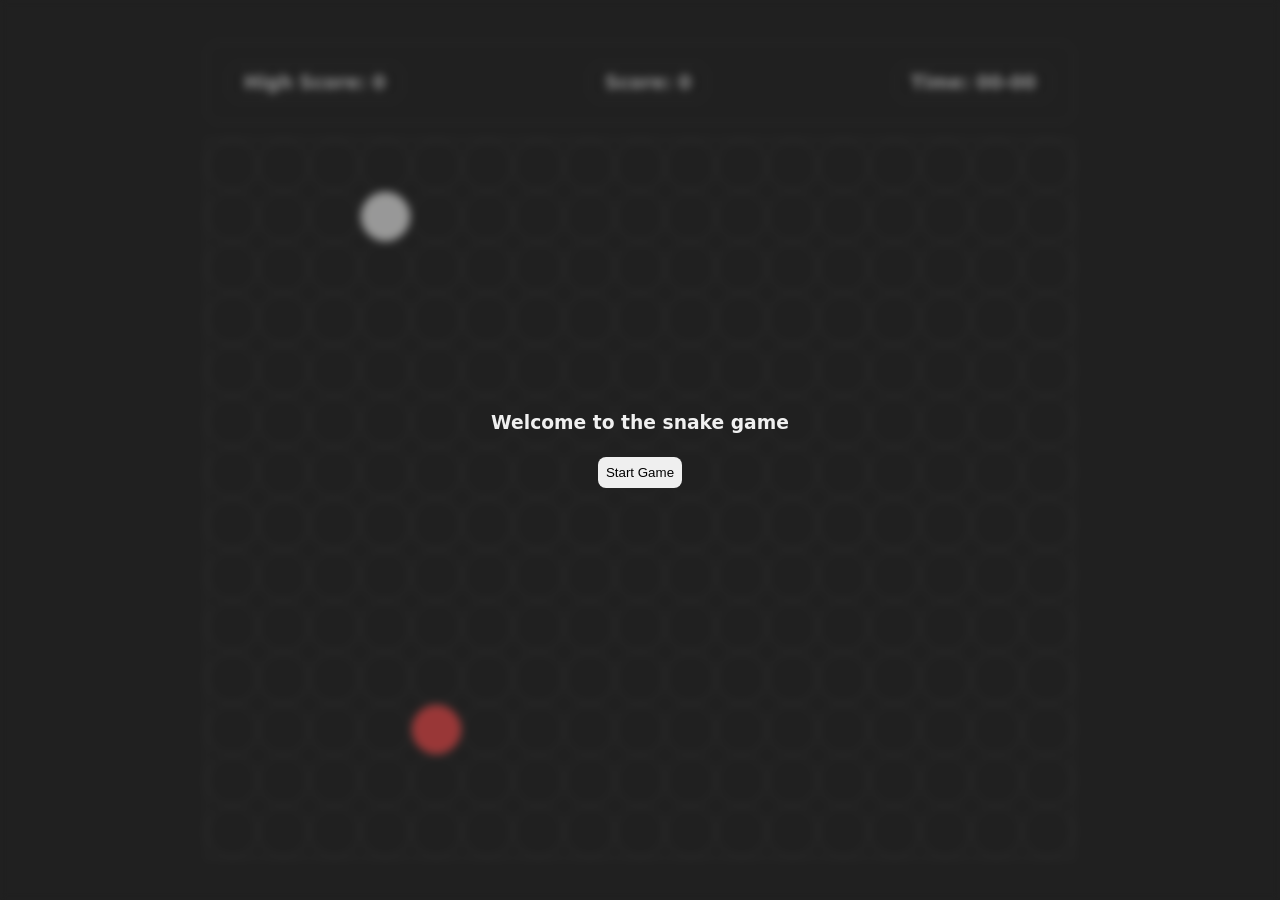
<file: index.html>
<!DOCTYPE html>
<html lang="en">
<head>
    <meta charset="UTF-8">
    <meta name="viewport" content="width=device-width, initial-scale=1.0">
    <title>Snake Game</title>
    <link rel="stylesheet" href="style.css">
</head>
<body>
    <main>
        <section>
            <div class="infos">
                <div class="info">
                    <h3>High Score:
                    <span id="highscore">0</span>
                   </h3>

                </div>
                <div class="info">
                    <h3>Score:
                        <span id="Score">0</span>
                    </h3>
                </div>

                <div class="info">
                    <h3>Time:
                        <span id="time">00-00</span>
                    </h3>
                </div>
                
            </div>
            <div class="board">   
            </div>
        </section>
        <div class="modal">
            <div class="start-game">
                <h3>Welcome to the snake game</h3>
                <button class="btn btn-start">Start Game</button>
            </div>
             <div class="gameover">
            <h3>Game over</h3>
            <button class="restart-again">Restart</button>
        </div>
        </div>
       
    </main>
    <script src="script.js"></script>
</body>

</html>
</file>
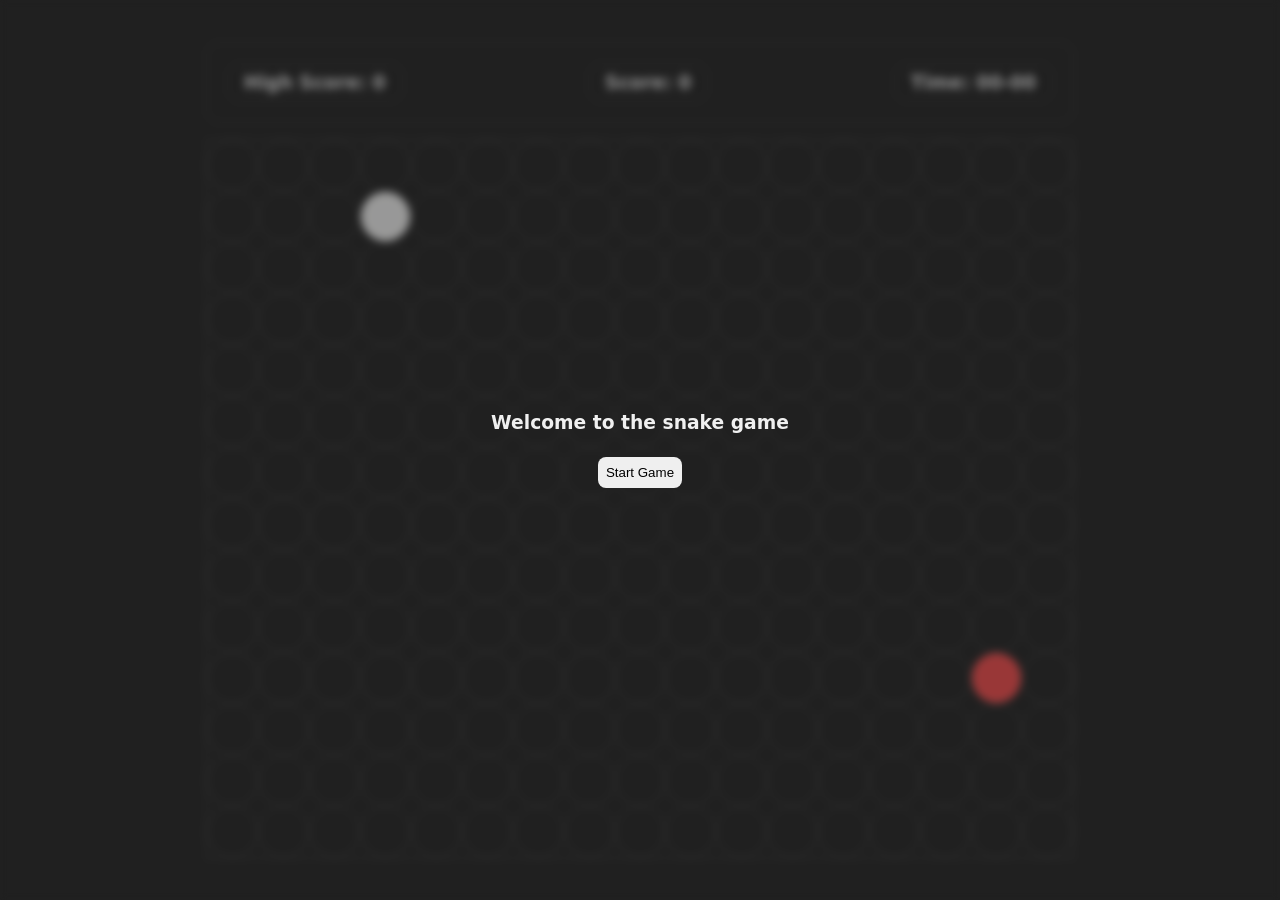
<file: index1.html>
<!DOCTYPE html>
<html lang="en">
<head>
    <meta charset="UTF-8">
    <meta name="viewport" content="width=device-width, initial-scale=1.0">
    <title>Snake Game</title>
    <link rel="stylesheet" href="style1.css">
</head>
<body>
    <main>
        <section>
            <div class="infos">
                <div class="info">
                    <h3>High Score:
                    <span id="highscore">0</span>
                   </h3>

                </div>
                <div class="info">
                    <h3>Score:
                        <span id="Score">0</span>
                    </h3>
                </div>

                <div class="info">
                    <h3>Time:
                        <span id="time">00-00</span>
                    </h3>
                </div>
                
            </div>
            <div class="board">   
            </div>
        </section>
        <div class="modal">
            <div class="start-game">
                <h3>Welcome to the snake game</h3>
                <button class="btn btn-start">Start Game</button>
            </div>
             <div class="gameover">
            <h3>Game over</h3>
            <button class="restart-again">Restart</button>
        </div>
        </div>
       
    </main>
    <script src="script1.js"></script>
</body>

</html>
</file>
<file: style.css>
:root{
    /* bg color */
    --bg-color:#0c0c0c;
    --bg-fill-color:#fdfdfc;

    /* text color */
    --text-color:#f0f0f0;

    /* spacing variables */
    --space-xs:4px;
    --space-sm:8px;
    --space-md:16px;
    --space-lg:24px;
    --space-xl:32px;
    --space-2xl:40px;
    --space-3xl:48px;
    /* border colors */
    --border-primary-color:#333333;
    /* food color */
    --bg-food-color:#ff3b3b;


    /* Border radius color */
    --border-radius-xs:4px;
    --border-radius-sm:8px;
    --border-radius-md:12px;
    --border-radius-l:16px;
    --border-radius-xl:20px;
     --border-radius-2xl:24px;


}

*
{
   margin:0px;
   padding:0px;
   box-sizing: border-box;  
}
html,body{
    height:100%;
    width: 100%;
    
}
body{
    display:flex;
    justify-content:center;
    align-items:center;
}
html{
    font-family: system-ui, -apple-system, BlinkMacSystemFont, 'Segoe UI', Roboto, Oxygen, Ubuntu, Cantarell, 'Open Sans', 'Helvetica Neue', sans-serif;
    background-color: var(--bg-color);
    color:var(--text-color);
}
section{
    padding:var(--space-md);
    /* display: flex; */
    /* flex-direction: column; */
    
}
section{
     width: 900px;
    /* add this: */
    display: flex;
    flex-direction: column;
}
section .infos
{
   
    display: flex;
    align-items: center;
    justify-content: space-between;
    border:1px solid var(--border-primary-color);
    border-radius: var(--border-radius-md);
   
}
.btn,.restart-again
{
    padding: var(--space-sm);
    border: none;
    border-radius: var(--border-radius-sm);
    cursor: pointer;
    transition: all 0.3s ease;
}
.btn:hover{
    transform: scale(1.1);
}
.infos{
    padding:20px;
}

.info
{
padding: var(--space-sm) var(--space-md);
 border-radius: var(--border-radius-md);
 border: 1px solid var(--border-primary-color);
}

.board
{
    margin-top: var(--space-md);
    width: 100%;
    
    border:1px solid var(--border-primary-color);
    display: grid;
    grid-template-columns: repeat(auto-fill,minmax(50px,1fr));
    grid-template-rows: repeat(auto-fill,minmax(50px,1fr));

}
.board {
    height: 80vh;  
}
.block{
/* {   height: 30px;
    width:30px; */
    border: 0.2px solid var(--border-primary-color);
    border-radius: 50%;
}

.fill
{
    background-color: var(--bg-fill-color);
}

.food
{
    background-color: var(--bg-food-color);
}
.modal
{
    height:100vh;
    width:100vw;
    position: fixed;
    top:0;
   background-color: rgba(53, 53, 53, 0.5); /* or lower alpha like 0.3 */
     backdrop-filter: blur(4px);
     -webkit-backdrop-filter: blur(4px);
    display: flex;
    justify-content: center;
    align-items: center;
}
.modal .start-game,.gameover
{
    display:flex;
    flex-direction: column;
    align-items: center;
    gap:var(--space-lg);

}

.modal .gameover
{
    display: none;
}
main {
    display: flex;
    justify-content: center;
    align-items: center;
    width: 100%;
}
</file>
<file: style1.css>
:root{
    /* bg color */
    --bg-color:#0c0c0c;
    --bg-fill-color:#fdfdfc;

    /* text color */
    --text-color:#f0f0f0;

    /* spacing variables */
    --space-xs:4px;
    --space-sm:8px;
    --space-md:16px;
    --space-lg:24px;
    --space-xl:32px;
    --space-2xl:40px;
    --space-3xl:48px;
    /* border colors */
    --border-primary-color:#333333;
    /* food color */
    --bg-food-color:#ff3b3b;


    /* Border radius color */
    --border-radius-xs:4px;
    --border-radius-sm:8px;
    --border-radius-md:12px;
    --border-radius-l:16px;
    --border-radius-xl:20px;
     --border-radius-2xl:24px;


}

*
{
   margin:0px;
   padding:0px;
   box-sizing: border-box;  
}
html,body{
    height:100%;
    width: 100%;
    
}
body{
    display:flex;
    justify-content:center;
    align-items:center;
}
html{
    font-family: system-ui, -apple-system, BlinkMacSystemFont, 'Segoe UI', Roboto, Oxygen, Ubuntu, Cantarell, 'Open Sans', 'Helvetica Neue', sans-serif;
    background-color: var(--bg-color);
    color:var(--text-color);
}
section{
    padding:var(--space-md);
    /* display: flex; */
    /* flex-direction: column; */
    
}
section{
     width: 900px;
    /* add this: */
    display: flex;
    flex-direction: column;
}
section .infos
{
   
    display: flex;
    align-items: center;
    justify-content: space-between;
    border:1px solid var(--border-primary-color);
    border-radius: var(--border-radius-md);
   
}
.btn,.restart-again
{
    padding: var(--space-sm);
    border: none;
    border-radius: var(--border-radius-sm);
    cursor: pointer;
    transition: all 0.3s ease;
}
.btn:hover{
    transform: scale(1.1);
}
.infos{
    padding:20px;
}

.info
{
padding: var(--space-sm) var(--space-md);
 border-radius: var(--border-radius-md);
 border: 1px solid var(--border-primary-color);
}

.board
{
    margin-top: var(--space-md);
    width: 100%;
    
    border:1px solid var(--border-primary-color);
    display: grid;
    grid-template-columns: repeat(auto-fill,minmax(50px,1fr));
    grid-template-rows: repeat(auto-fill,minmax(50px,1fr));

}
.board {
    height: 80vh;  
}
.block{
/* {   height: 30px;
    width:30px; */
    border: 0.2px solid var(--border-primary-color);
    border-radius: 50%;
}

.fill
{
    background-color: var(--bg-fill-color);
}

.food
{
    background-color: var(--bg-food-color);
}
.modal
{
    height:100vh;
    width:100vw;
    position: fixed;
    top:0;
   background-color: rgba(53, 53, 53, 0.5); /* or lower alpha like 0.3 */
     backdrop-filter: blur(4px);
     -webkit-backdrop-filter: blur(4px);
    display: flex;
    justify-content: center;
    align-items: center;
}
.modal .start-game,.gameover
{
    display:flex;
    flex-direction: column;
    align-items: center;
    gap:var(--space-lg);

}

.modal .gameover
{
    display: none;
}
main {
    display: flex;
    justify-content: center;
    align-items: center;
    width: 100%;
}
</file>
